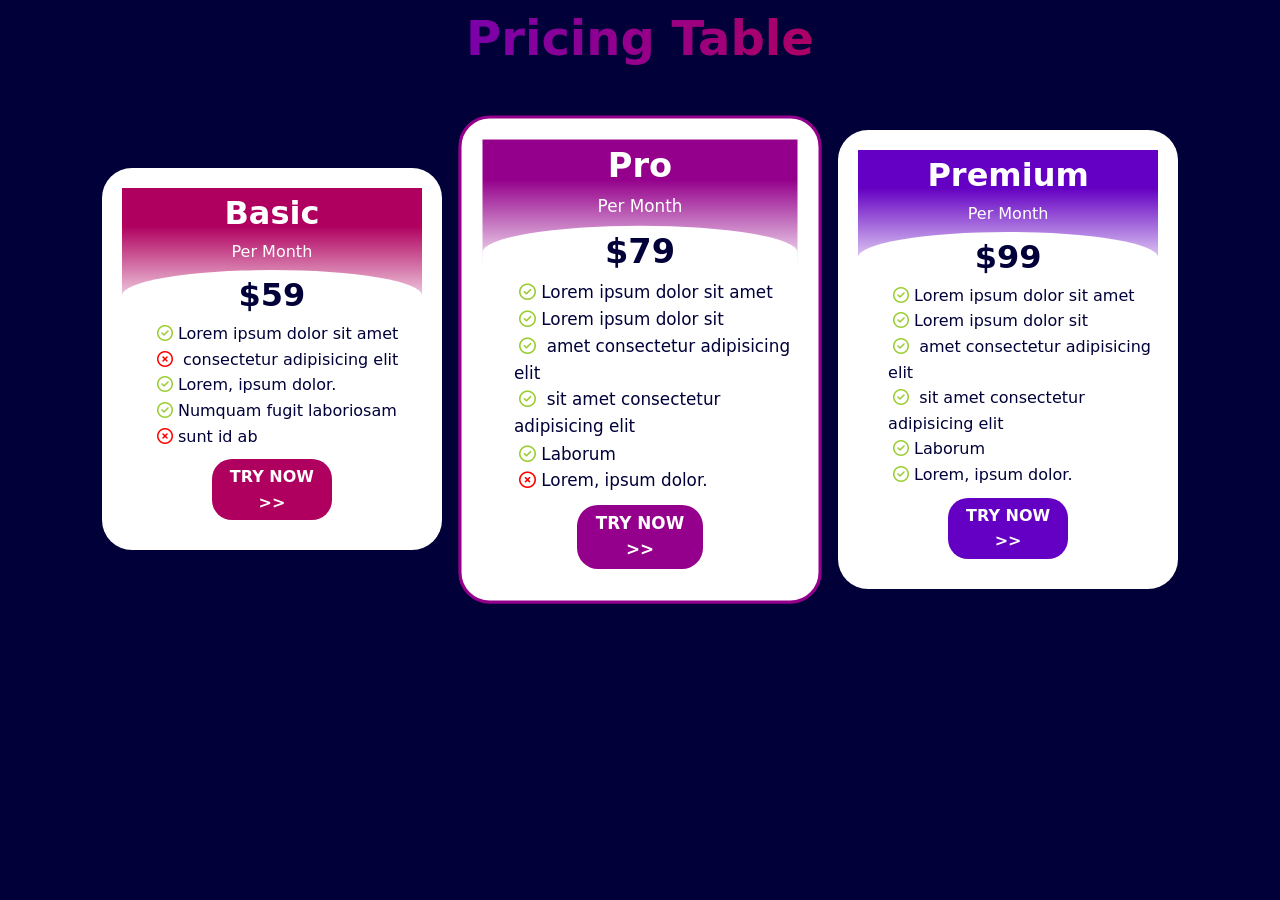
<file: pricing-table.html>
<!doctype html>
<html lang="en">
    <head>
        <meta charset="UTF-8" />
        <meta name="viewport" content="width=device-width, initial-scale=1.0" />
        <link rel="stylesheet" href="./css/reset.css" />
        <link rel="stylesheet" href="./css/styles.css" />
        <link rel="stylesheet" href="https://cdnjs.cloudflare.com/ajax/libs/font-awesome/6.5.2/css/all.min.css" integrity="sha512-SnH5WK+bZxgPHs44uWIX+LLJAJ9/2PkPKZ5QiAj6Ta86w+fsb2TkcmfRyVX3pBnMFcV7oQPJkl9QevSCWr3W6A==" crossorigin="anonymous" referrerpolicy="no-referrer" />

        <title>Pricing Table</title>
    </head>
    <body class="pricing-page">
        <div class="pricing">
            <h1>Pricing Table</h1>
            <div class="table">
                <div class="basic card">
                    <h2><span class="larger-heading">Basic</span> Per Month</h2>
                    <h3>$59</h3>
                    <div class="content">
                        <ul class="feature-list">
                            <li class="included">Lorem ipsum dolor sit amet</li>
                            <li class="excluded">
                                consectetur adipisicing elit
                            </li>
                            <li class="included">Lorem, ipsum dolor.</li>
                            <li class="included">Numquam fugit laboriosam</li>
                            <li class="excluded">sunt id ab</li>
                        </ul>
                    </div>
                    <a href="#!">TRY NOW >></a>
                </div>

                <div class="pro card">
                    <h2><span class="larger-heading">Pro</span> Per Month</h2>
                    <h3>$79</h3>
                    <div class="content">
                        <ul class="feature-list">
                            <li class="included">Lorem ipsum dolor sit amet</li>
                            <li class="included">Lorem ipsum dolor sit</li>
                            <li class="included">
                                amet consectetur adipisicing elit
                            </li>
                            <li class="included">
                                sit amet consectetur adipisicing elit
                            </li>
                            <li class="included">Laborum</li>
                            <li class="excluded">Lorem, ipsum dolor.</li>
                        </ul>
                    </div>
                    <a href="#!">TRY NOW >></a>
                </div>

                <div class="premium card">
                    <h2>
                        <span class="larger-heading">Premium</span> Per Month
                    </h2>
                    <h3>$99</h3>
                    <div class="content">
                        <ul class="feature-list">
                            <li class="included">Lorem ipsum dolor sit amet</li>
                            <li class="included">Lorem ipsum dolor sit</li>
                            <li class="included">
                                amet consectetur adipisicing elit
                            </li>
                            <li class="included">
                                sit amet consectetur adipisicing elit
                            </li>
                            <li class="included">Laborum</li>
                            <li class="included">Lorem, ipsum dolor.</li>
                        </ul>
                    </div>
                    <a href="#!">TRY NOW >></a>
                </div>
            </div>
        </div>
    </body>
</html>
</file>
<file: css/styles.css>
body {
    margin: 0;
    font-family: system-ui, -apple-system, BlinkMacSystemFont, 'Segoe UI', Roboto, Oxygen, Ubuntu, Cantarell, 'Open Sans', 'Helvetica Neue', sans-serif;
    font-size: 100%;
    line-height: 1.6;
}


/* INDEX */
.index-page {
    background: rgb(154, 238, 255);
}

.index {
    background-color: bisque;
    max-width: 40%;
    padding: 30px;
    margin-right: auto;
    margin-left: auto;
}

.index h1 { 
    color: rgb(151, 109, 5);
    text-align: center;
    font-size: 3rem;
    font-weight: 800;
}

.index ul {
    font-size: 1.2rem;
    list-style: disc;
    padding-left: 30px;
}

.index ul li a{
    text-decoration: none;
    color: rgb(206, 153, 19);
    font-weight: 500;
}

.index ul li a:hover {
    color: rgb(151, 109, 5);
}

.index ul li a:active {
    color: red;
}


/* MENU */
.menu-page {
    background-image: url(https://storage.needpix.com/rsynced_images/light-blue-background.jpg);
}

.menu {
    background: rgb(104, 203, 230);
    text-align: center;
}

.menu ul li {
    display: inline-block;
}

.menu ul li a {
    text-decoration: none;
    color: black;
    font-size: 1.5rem;
    font-weight: 500;
    padding: 12px 10px;
    display: inline-block;
    vertical-align: middle;
}

.menu ul li::after{
    content: "";
    height:50px;
    border-right: 2px solid black;
    display: inline-block;
    vertical-align: middle;
}

.menu ul li:last-child::after {
    display: none;
}

.menu ul li a:hover {
    background-color: #fff;
    color: #333;
}

.menu ul li a:active {
    color: red;
    background-color: #fff;
}

.menu ul li a::before {
    content: "\f0d7 ";
    font-family: "Font Awesome 6 Free";
    font-weight: 900;
    display: inline-block;
}


/* FORM */
.form-page {
    background-image: url(https://img.magnific.com/free-vector/gradient-monochromatic-abstract-background_52683-74300.jpg?semt=ais_hybrid&w=740&q=80);
    width: 100%;
}

.form-page h1 {
    color: green;
    font-size: 2.5rem;
    font-weight: 700;
    text-align: center;
    padding-bottom: 30px;
}


.form-wrapper {
    background-color: white;
    padding: 10px 30px;
    margin-block: 50px;
    margin-left: auto;
    margin-right: auto;
    max-width: 400px;
    border-radius: 30px;
}

.form-wrapper:has(.form:focus-within) {
    background: rgb(239, 239, 239);
}

.form {
    padding: 10px;
    border-radius: 30px;
}

.form .form-group {
    margin-bottom: 10px;
    
}

.form label {
    font-size: 1.2rem;
}

.form .form-label {
    color: green;
    font-weight: 500;
    display: block;
}

.form .avatar-group {
    text-align: center;
}

.form .avatar-img {
    width: 150px;
    height: 150px;
    border-radius: 50%;
    cursor: pointer;
}

.form .form-input {
    width: 100%;
    padding: 8px 15px;
    border: 2px solid rgb(190, 190, 190);
    border-radius: 10px;
    box-sizing: border-box;
}

.form .form-input:focus {
    outline: none; 
    border: 2px solid green;
}

.form label:has( + input:required)::after  {
    content: "(*)";
    color: red;
    font-size: 0.8rem;
    vertical-align: super;
}

.form .form-input:invalid:not(:placeholder-shown) {
    outline: none; 
    border: 2px solid red;
}

.form .form-vertical label{
    display: block;
}

.form .form-vertical input {
    font-weight: 600;
}

.form .btn {
    font-size: 1.5rem;
    color: white;
    background-color: green;
    text-align: center;
    min-width: 100px;
    padding: 5px 20px;
    border: none;
    border-radius: 5px;
}

.form .btn:hover {
    color: black;
    background: white;
    border: 2px solid green;
}

.form .btn:active {
    color: red;
    background: white;
    border: 2px solid currentColor;
}

.form .form-footer {
    margin-top: 20px;
    text-align: center;
}


/* PRICING-TABLE */
.pricing-page {
    text-align: center;
    color: white;
    background-color: #010039; 
    background-size:cover;
}

.pricing h1 {
    color: #5600d4;
    font-size: 3rem;
    font-weight: 900;
    text-align: center;
}

@supports (background-clip: text) or (-webkit-background-clip: text) {
    .pricing h1 {
        color: transparent;
        background: linear-gradient(to right, #3300fc, #95008a, #eb0000);
        background-clip: text;
        -webkit-background-clip: text;
    }
}  

.pricing .table {
    display: inline-block;
}

.pricing .card {
    background-color: #fff;
    color: #010039;
    display: inline-block;
    width: 300px;
    min-height: 300px;
    padding: 20px;
    border-radius: 30px;
    margin-top: 50px;
    margin-inline: 10px;
    overflow: hidden;
    vertical-align: middle;
}

.pricing .card:hover {
    box-shadow: 0px 0px 50px white;
    margin-top: 40px;
    
}

.pricing .card:nth-child(2) {
    border: 3px solid #94008b;
    transform: scale(1.05);
}

.pricing .card:nth-child(2):hover {
    box-shadow: 0px 10px 60px yellow;
    margin-top: 10px;
}

.pricing .table  h2 {
    color: #fff;
    text-align: center;
    padding-bottom: 50px;
}

.pricing h2 span {
    display: block;
    font-size: 2rem; 
    font-weight: 800;
}

.pricing h3 {
    text-align: center;
    font-weight: 700;
    font-size: 2rem;
    margin-top: -45px;
    border-top-left-radius: 50%;
    border-top-right-radius: 50%;
    background: white;

}

.pricing .basic h2 {
    background: linear-gradient(#b0005f 30%, #fff);
}

.pricing .pro h2 {
    background: linear-gradient(#94008b 30%, #fff);
}

.pricing .premium h2 {
    background: linear-gradient(#6400c3 30%, #fff);
}

.pricing ul {
    text-align: left;
    padding-left: 30px ;
}

.pricing ul .included::before {
    content: " \f058 ";
    font-family: "Font Awesome 6 Free";
    color: yellowgreen;
    padding-inline: 5px;
}

.pricing ul .excluded::before {
    content: " \f057 ";
    font-family: "Font Awesome 6 Free";
    color: red;
    padding-inline: 5px;
}

.pricing a {
    display: block;
    color: #fff;
    text-decoration: none;
    font-weight: 600;
    width: 100px;
    padding: 5px 10px;
    border-radius: 20px;
    margin-inline: auto;
    margin-block: 10px;
}

.pricing .basic a{
    background: #b0005f;
}

.pricing .basic a:hover{
    color: #b0005f;
    background: #fff;
    border: 2px solid currentColor;
}

.pricing .pro a{
    background: #94008b;
}

.pricing .pro a:hover{
    color: #94008b;
    background: #fff;
    border: 2px solid currentColor;

}

.pricing .premium a{
    background: #6400c3;
}

.pricing .premium a:hover{
    color: #6400c3;
    background: #fff;
    border: 2px solid currentColor;
}


/* BLOG */
.blog {
    background-color: rgb(238, 238, 238);
    width: 80%;
    height: auto;
    padding: 20px;
    border-radius: 30px;
    margin-inline: auto;
    margin-block: 20px;
}

.blog:not(h1) {
    line-height: 1.4;
}

.blog .heading {
    text-align: center;
}

.blog .heading h1 {
    font-size: 2rem;
    font-weight: 800;
}

.blog .heading h2 {
    color:gray;
    font-size: 1.5rem;
    font-weight: 600;
}

.blog .heading p {
    display: inline-block ;
    color: gray;
    font-weight: 600;
    padding-inline: 20px;
}   

.blog .heading p:not(:last-child)::before {
    content: "•";
    padding-inline: 15px;
}

.blog .heading p a {
    text-decoration: none;
    color: currentColor;
}

.blog .heading p a:hover {
    color: black;
}

.blog .heading img {
    object-fit: cover;
    height: 300px;
    width: 100%;
}

.blog .author {
    display: inline-block;
    padding: 10px
}

.blog .author img {
    height: 100px;
    width: 100px;
    padding: 0px  20px;
    border-radius: 50%;
    float: left;
}

.blog .author a {
    font-size: 1.2rem;
    text-decoration: none;
    font-weight: 700;
    color: black;
    
}

.blog .author p {
    font-size: 0.8rem;
    text-align: justify;
}

.blog  h2 {
    font-size: 1.5rem;
    font-weight: 700; 
    padding: 10px 20px;   
}

.blog .main p {
    text-align: justify;
    padding: 10px 50px;
}

.blog .main p:first-of-type::first-letter {
    font-size: 3rem;
    color: orange;
    font-weight: 800;
    float: left;
    line-height: 1;
    margin-right: 8px;
}

.blog p::selection {
    background: grey;
    color: #fff;

}

.blog .main p::first-line {
    background-color: blanchedalmond;
}

.blog .main blockquote {
    font-weight: 600;
    font-style: italic;
    padding: 10px 50px 0 30px;
    border-left: 2px solid grey;
    margin-left: 150px;
}

.blog .main blockquote::before {
    content: "\f10d";
    font-family: "Font Awesome 7 Free";
    display: inline-block;
}

.blog .content a {
    font-weight: 600;
    color: black;
    
}

.blog .comment-group {
    display: flex ;
}                                                                                   

.blog .comment-label {
    display: inline-flex ;
}

.blog .comment-label img {
    height: 100px;
    width: 100px;
    padding: 10px;
    border-radius: 50%;

}

.blog input{ 
    padding: 20px;
    margin-block: auto;
    margin-right: 10px;
    box-sizing: border-box ;
}

.blog button {
    border-color: transparent;
    cursor: pointer;
    margin-block: auto; 
    color: gray;
}


.blog .reader-comment {
    background-color: #fff;
    padding-block: 10px;
}

.blog .reader-comment ul::before {
    content: "\f007";
    font-family: "Font Awesome 7 Free";
}

.blog .reader-comment ul:nth-of-type(odd) {
    text-align: left;
    margin-left: 50px;
}

.blog .reader-comment ul:nth-of-type(even) {
    text-align: right;
    margin-right: 50px;
}

.blog .reader-comment ul li:first-child{
    font-weight: 700;
}


.blog .reader-comment ul li:last-child{
    background: #fff;
    color: gray;
    display: inline-block;
    padding: 5px;
    border: 1px solid currentColor;
    border-radius: 10px;
    box-sizing: content-box;
}

.blog .reader-comment ul li:last-child:hover {
    color: black;
    border: 1px solid currentColor;
    font-size: 1.1rem;
}

.blog .reader-comment ul:hover {
    background-color: #f0f0f0;
    border-radius: 8px;
    transition: background-color 0.3s;
}
</file>
